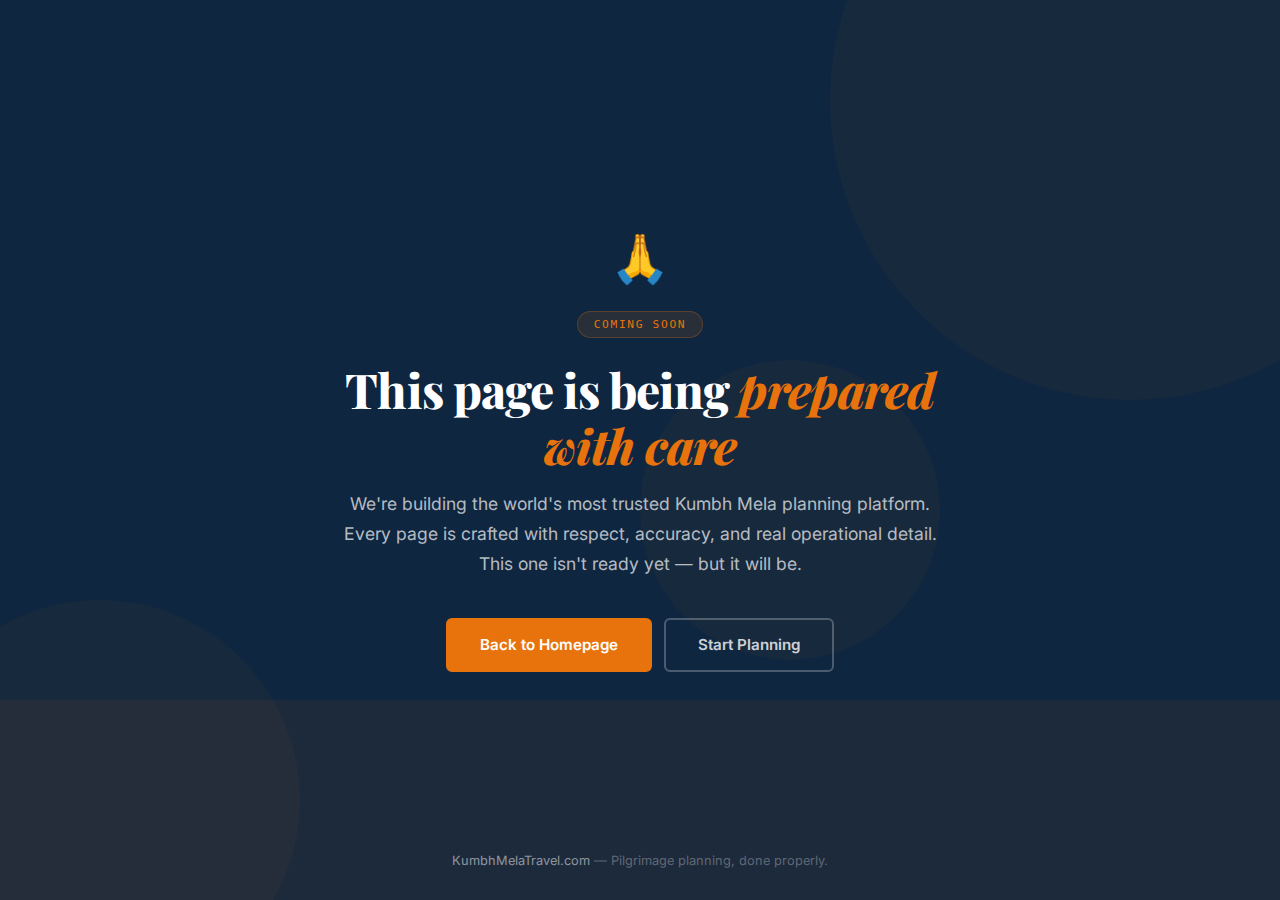
<file: coming-soon.html>
<!DOCTYPE html>
<html lang="en">
<head>
    <meta charset="UTF-8">
    <meta name="viewport" content="width=device-width, initial-scale=1.0, viewport-fit=cover">
    <title>Coming Soon — KumbhMelaTravel</title>
    <meta name="description" content="This page is coming soon. KumbhMelaTravel is building the world's definitive Kumbh Mela planning, safety, and booking platform.">
    <meta name="robots" content="noindex, nofollow">
    <link rel="icon" type="image/svg+xml" href="data:image/svg+xml,<svg xmlns='http://www.w3.org/2000/svg' viewBox='0 0 100 100'><text y='.9em' font-size='90'>🙏</text></svg>">
    <link rel="preconnect" href="https://fonts.googleapis.com">
    <link rel="preconnect" href="https://fonts.gstatic.com" crossorigin>
    <link href="https://fonts.googleapis.com/css2?family=Playfair+Display:wght@400;700;800&family=Inter:wght@400;500;600;700&display=swap" rel="stylesheet">
    <style>
        *, *::before, *::after {
            margin: 0;
            padding: 0;
            box-sizing: border-box;
        }

        :root {
            --color-saffron: #E8730C;
            --color-saffron-dark: #C45D08;
            --color-sacred-blue: #1B3A5C;
            --color-sacred-blue-dark: #0F2640;
        }

        body {
            font-family: 'Inter', -apple-system, BlinkMacSystemFont, 'Segoe UI', Roboto, sans-serif;
            min-height: 100vh;
            min-height: 100dvh;
            display: flex;
            flex-direction: column;
            align-items: center;
            justify-content: center;
            background: var(--color-sacred-blue-dark);
            color: #fff;
            overflow: hidden;
            position: relative;
            padding: 2rem;
        }

        /* Animated background */
        .bg-pattern {
            position: absolute;
            inset: 0;
            overflow: hidden;
            z-index: 0;
        }

        .bg-circle {
            position: absolute;
            border-radius: 50%;
            opacity: 0.04;
            background: var(--color-saffron);
        }

        .bg-circle:nth-child(1) {
            width: 600px;
            height: 600px;
            top: -200px;
            right: -150px;
            animation: float1 20s ease-in-out infinite;
        }

        .bg-circle:nth-child(2) {
            width: 400px;
            height: 400px;
            bottom: -100px;
            left: -100px;
            animation: float2 25s ease-in-out infinite;
        }

        .bg-circle:nth-child(3) {
            width: 300px;
            height: 300px;
            top: 40%;
            left: 50%;
            animation: float3 18s ease-in-out infinite;
        }

        @keyframes float1 {
            0%, 100% { transform: translate(0, 0); }
            50% { transform: translate(-40px, 30px); }
        }

        @keyframes float2 {
            0%, 100% { transform: translate(0, 0); }
            50% { transform: translate(30px, -40px); }
        }

        @keyframes float3 {
            0%, 100% { transform: translate(0, 0); }
            50% { transform: translate(-20px, -20px); }
        }

        .content {
            position: relative;
            z-index: 1;
            text-align: center;
            max-width: 600px;
            animation: fadeUp 0.8s ease forwards;
        }

        @keyframes fadeUp {
            from { opacity: 0; transform: translateY(20px); }
            to { opacity: 1; transform: translateY(0); }
        }

        .icon {
            font-size: 3rem;
            margin-bottom: 1.5rem;
            display: block;
            animation: gentlePulse 3s ease-in-out infinite;
        }

        @keyframes gentlePulse {
            0%, 100% { transform: scale(1); }
            50% { transform: scale(1.05); }
        }

        .badge {
            display: inline-block;
            font-family: 'JetBrains Mono', monospace;
            font-size: 0.7rem;
            font-weight: 500;
            letter-spacing: 0.15em;
            text-transform: uppercase;
            color: var(--color-saffron);
            background: rgba(232, 115, 12, 0.12);
            border: 1px solid rgba(232, 115, 12, 0.25);
            padding: 6px 16px;
            border-radius: 100px;
            margin-bottom: 1.5rem;
        }

        h1 {
            font-family: 'Playfair Display', Georgia, serif;
            font-size: clamp(2rem, 5vw, 3rem);
            font-weight: 800;
            line-height: 1.15;
            margin-bottom: 1rem;
            letter-spacing: -0.02em;
        }

        h1 span {
            color: var(--color-saffron);
            font-style: italic;
        }

        .subtitle {
            font-size: clamp(0.95rem, 2vw, 1.1rem);
            color: rgba(255, 255, 255, 0.7);
            line-height: 1.7;
            margin-bottom: 2.5rem;
        }

        .actions {
            display: flex;
            flex-direction: column;
            gap: 0.75rem;
            align-items: center;
        }

        @media (min-width: 480px) {
            .actions {
                flex-direction: row;
                justify-content: center;
            }
        }

        .btn {
            display: inline-flex;
            align-items: center;
            justify-content: center;
            gap: 8px;
            font-family: 'Inter', sans-serif;
            font-weight: 600;
            font-size: 0.95rem;
            padding: 14px 32px;
            border: 2px solid transparent;
            border-radius: 6px;
            cursor: pointer;
            transition: all 0.25s ease;
            text-decoration: none;
            line-height: 1.4;
        }

        .btn-primary {
            background: var(--color-saffron);
            color: #fff;
            border-color: var(--color-saffron);
        }

        .btn-primary:hover {
            background: var(--color-saffron-dark);
            border-color: var(--color-saffron-dark);
            transform: translateY(-2px);
            box-shadow: 0 10px 25px rgba(232, 115, 12, 0.3);
        }

        .btn-outline {
            background: transparent;
            color: rgba(255, 255, 255, 0.8);
            border-color: rgba(255, 255, 255, 0.25);
        }

        .btn-outline:hover {
            background: rgba(255, 255, 255, 0.08);
            border-color: rgba(255, 255, 255, 0.4);
            color: #fff;
        }

        .footer-note {
            position: absolute;
            bottom: 2rem;
            left: 50%;
            transform: translateX(-50%);
            font-size: 0.8rem;
            color: rgba(255, 255, 255, 0.3);
            z-index: 1;
            text-align: center;
            width: 90%;
        }

        .footer-note a {
            color: rgba(255, 255, 255, 0.5);
            text-decoration: none;
            transition: color 0.2s;
        }

        .footer-note a:hover {
            color: var(--color-saffron);
        }

        /* Water ripple decoration */
        .ripple-container {
            position: absolute;
            bottom: 0;
            left: 0;
            right: 0;
            height: 200px;
            overflow: hidden;
            z-index: 0;
            opacity: 0.06;
        }

        .ripple {
            position: absolute;
            bottom: -50%;
            left: 50%;
            width: 200%;
            height: 200%;
            transform: translateX(-50%);
            border-radius: 45%;
            background: var(--color-saffron);
            animation: ripple 8s linear infinite;
        }

        .ripple:nth-child(2) {
            animation-delay: -4s;
            opacity: 0.7;
        }

        @keyframes ripple {
            from { transform: translateX(-50%) rotate(0deg); }
            to { transform: translateX(-50%) rotate(360deg); }
        }

        @media (prefers-reduced-motion: reduce) {
            .bg-circle, .icon, .ripple {
                animation: none !important;
            }

            .content {
                animation: none !important;
                opacity: 1;
            }
        }
    </style>
</head>
<body>
    <div class="bg-pattern">
        <div class="bg-circle"></div>
        <div class="bg-circle"></div>
        <div class="bg-circle"></div>
    </div>

    <div class="ripple-container">
        <div class="ripple"></div>
        <div class="ripple"></div>
    </div>

    <div class="content">
        <span class="icon" aria-hidden="true">🙏</span>
        <div class="badge">Coming Soon</div>
        <h1>This page is being <span>prepared with care</span></h1>
        <p class="subtitle">
            We're building the world's most trusted Kumbh Mela planning platform.
            Every page is crafted with respect, accuracy, and real operational detail.
            This one isn't ready yet — but it will be.
        </p>
        <div class="actions">
            <a href="/" class="btn btn-primary">Back to Homepage</a>
            <a href="/#plan" class="btn btn-outline">Start Planning</a>
        </div>
    </div>

    <p class="footer-note">
        <a href="/">KumbhMelaTravel.com</a> — Pilgrimage planning, done properly.
    </p>
</body>
</html>
</file>
